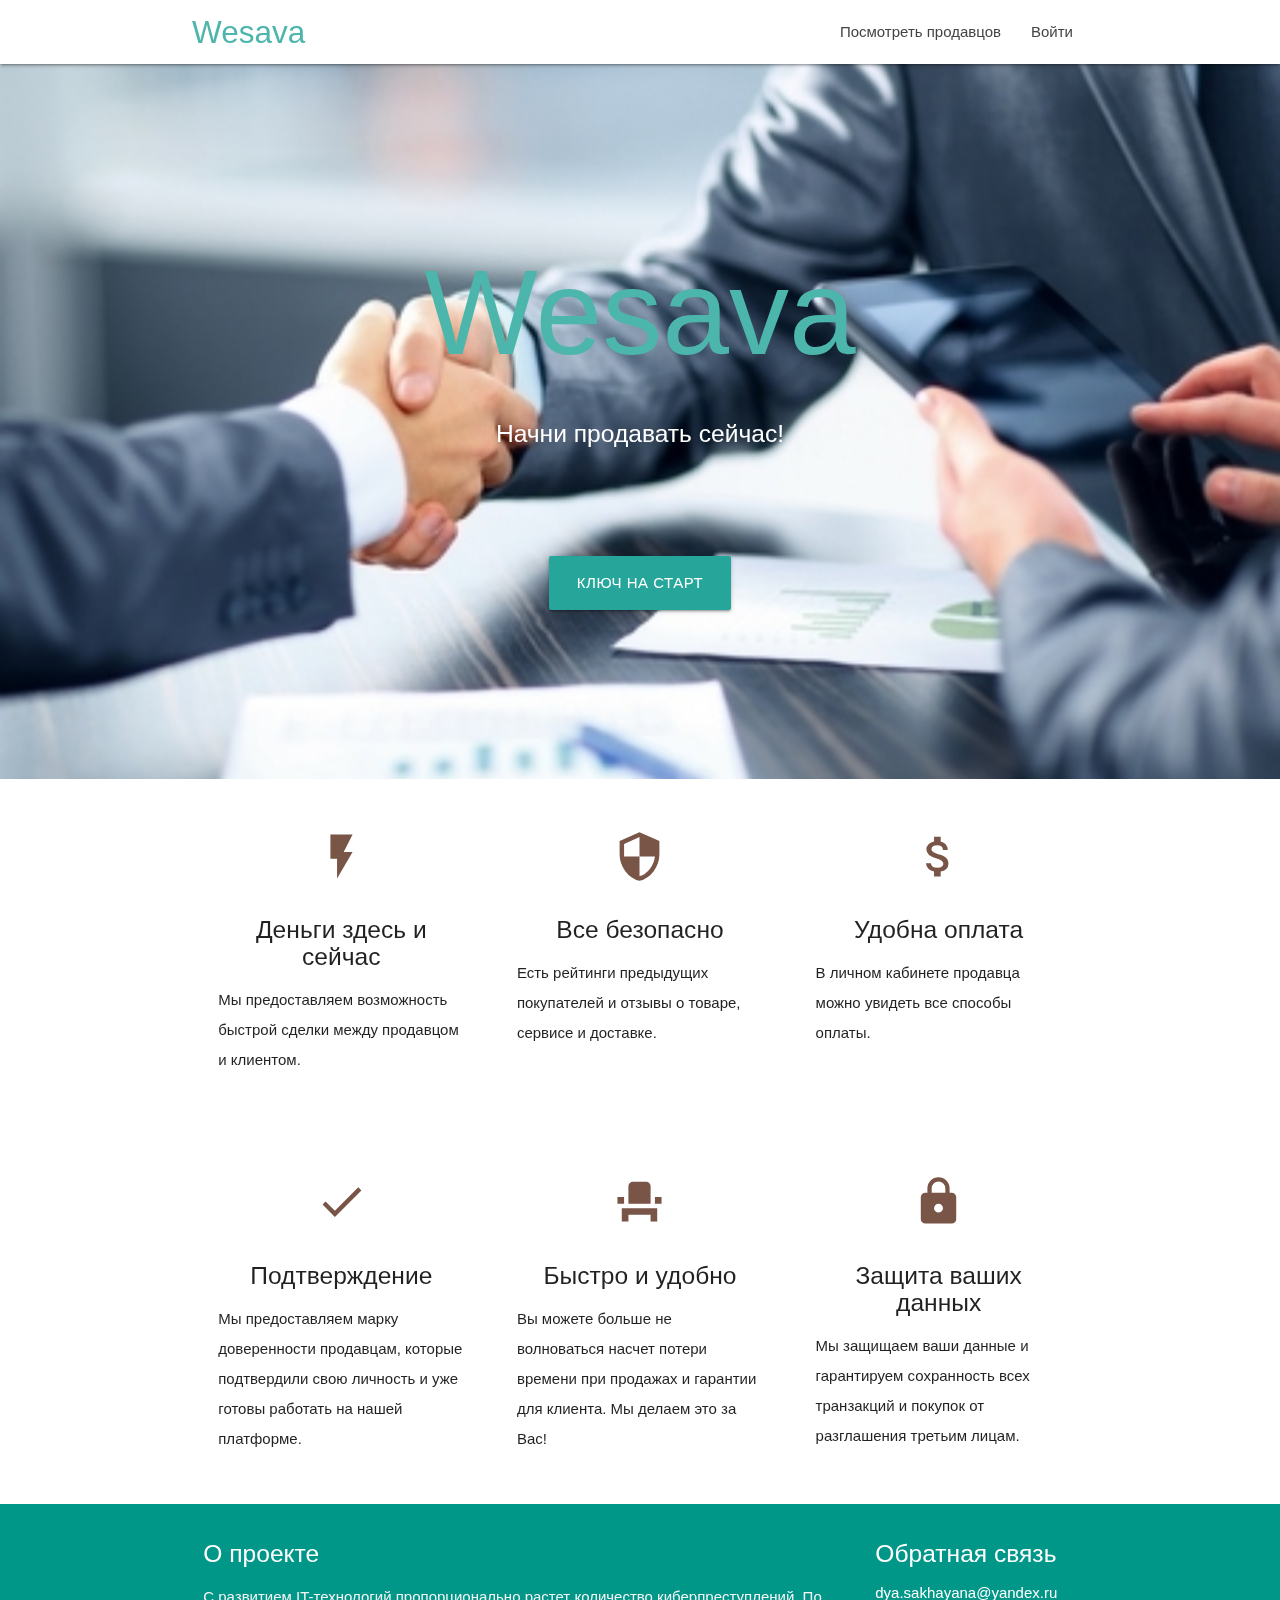
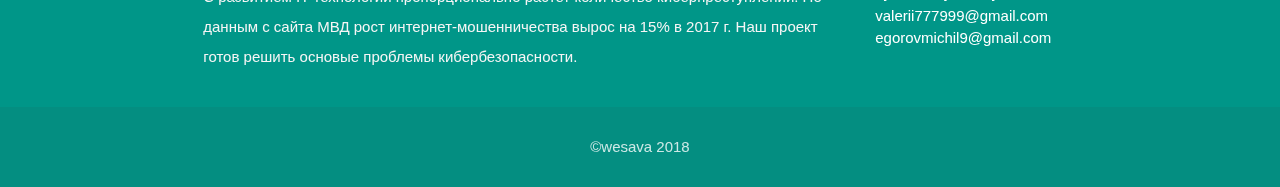
<file: index.html>
<!DOCTYPE html>
<html>

	<head>
		<meta http-equiv="Content-Type" content="text/html; charset=UTF-8" />
		<meta name="viewport" content="width=device-width, initial-scale=1" />
		<title>Wesava</title>

		<link href="https://fonts.googleapis.com/icon?family=Material+Icons" rel="stylesheet">
		<link href="css/materialize.css" type="text/css" rel="stylesheet" media="screen,projection" />
		<link href="css/style.css" type="text/css" rel="stylesheet" media="screen,projection" />
		<script type="text/javascript" src="js/jquery.min.js"></script>
		<script type="text/javascript" src="js/jquery.alton.min.js"></script>
		<script type="text/javascript" src="js/materialize.min.js"></script>
	</head>

	<body>
		<header>
			<nav class="white" role="navigation">
				<div class="nav-wrapper container">
					<a id="logo-container" href="index.html" class="brand-logo" style="color: #4db6ac;">Wesava</a>
					<ul class="right hide-on-med-and-down">
						<li><a href="shops.html">Посмотреть продавцов</a></li>
						<li><a href="auth.html">Войти</a></li>
					</ul>
				</div>
			</nav>
		</header>
		

		<div id="index-banner" class="parallax-container">
			<div class="section no-pad-bot">
				<div class="container" style="height: 700px; padding: 125px">

					<h1 class="header center teal-text text-lighten-2" style="font-size: 120px;">Wesava</h1>

					<div class="row center" style="margin-top: 0px;">
						<h5 class="header col s12 light white-text">Начни продавать сейчас!</h5>
					</div>

					<div class="row center" style="margin-top: 100px;">
						<a href="registry.html" id="download-button" class="btn-large waves-effect waves-light teal lighten-1 valign-wrapper">Ключ на старт</a>
					</div>

					<br><br>
				</div>
			</div>
			<div class="parallax">
				<img src="imgs/logoOfSoho.jpg" alt="Unsplashed background img 1">
			</div>
		</div>

		<div class="container">
			<div class="section">
				<div class="row">
					<div class="col s12 m4">
						<div class="icon-block">
							<h2 class="center brown-text"><i class="material-icons">flash_on</i></h2>
							<h5 class="center">Деньги здесь и сейчас</h5>


							<p class="light">Мы предоставляем возможность быстрой сделки между продавцом и клиентом.</p>
						</div>
					</div>

					<div class="col s12 m4">
						<div class="icon-block">
							<h2 class="center brown-text"><i class="material-icons">security</i></h2>
							<h5 class="center">Все безопасно</h5>
							<p class="light">Есть рейтинги предыдущих покупателей и отзывы о товаре, сервисе и доставке.</p>
						</div>
					</div>

					<div class="col s12 m4">
						<div class="icon-block">
							<h2 class="center brown-text"><i class="material-icons">attach_money</i></h2>
							<h5 class="center">Удобна оплата</h5>
							<p class="light">В личном кабинете продавца можно увидеть все способы оплаты.</p>
						</div>
					</div>
				</div>
			</div>
		</div>

		<div class="container">
			<div class="section">
				<div class="row">
					<div class="col s12 m4">
						<div class="icon-block">
							<h2 class="center brown-text"><i class="material-icons">done</i></h2>
							<h5 class="center">Подтверждение</h5>

							<p class="light">Мы предоставляем марку доверенности продавцам, которые подтвердили свою личность и уже готовы работать на нашей платформе.</p>
						</div>
					</div>

					<div class="col s12 m4">
						<div class="icon-block">
							<h2 class="center brown-text"><i class="material-icons">event_seat</i></h2>
							<h5 class="center">Быстро и удобно</h5>
							<p class="light">Вы можете больше не волноваться насчет потери времени при продажах и гарантии для клиента. Мы делаем это за Вас!</p>
						</div>
					</div>

					<div class="col s12 m4">
						<div class="icon-block">
							<h2 class="center brown-text"><i class="material-icons">https</i></h2>
							<h5 class="center">Защита ваших данных</h5>
							<p class="light">Мы защищаем ваши данные и гарантируем сохранность всех транзакций и покупок от разглашения третьим лицам.</p>
						</div>
					</div>
				</div>
			</div>
		</div>
		<script type="text/javascript">
			$(document).ready(function(){
				$('.parallax').parallax();
			});
		</script>
		<footer class="page-footer teal">
			<div class="container">
				<div class="row">
					<div class="col s9">
						<h5 class="white-text">О проекте</h5>
						<p class="grey-text text-lighten-4">С развитием IT-технологий пропорционально растет количество киберпреступлений. По данным с сайта МВД рост интернет-мошенничества вырос на 15% в 2017 г. Наш проект готов решить основые проблемы кибербезопасности. </p>
					</div>

					<div class="col s3">
						<h5 class="white-text">Обратная связь</h5>
						<ul>
							<li class="white-text">dya.sakhayana@yandex.ru</li>
							<li class="white-text">valerii777999@gmail.com</li>
							<li class="white-text">egorovmichil9@gmail.com</li>
						</ul>
					</div>
				</div>
			</div>

			<div class="footer-copyright">
				<div class="container">
					<p style="text-align: center;"> ©wesava 2018</p>
				</div>
			</div>
		</footer>
	</body>

</html>
</file>
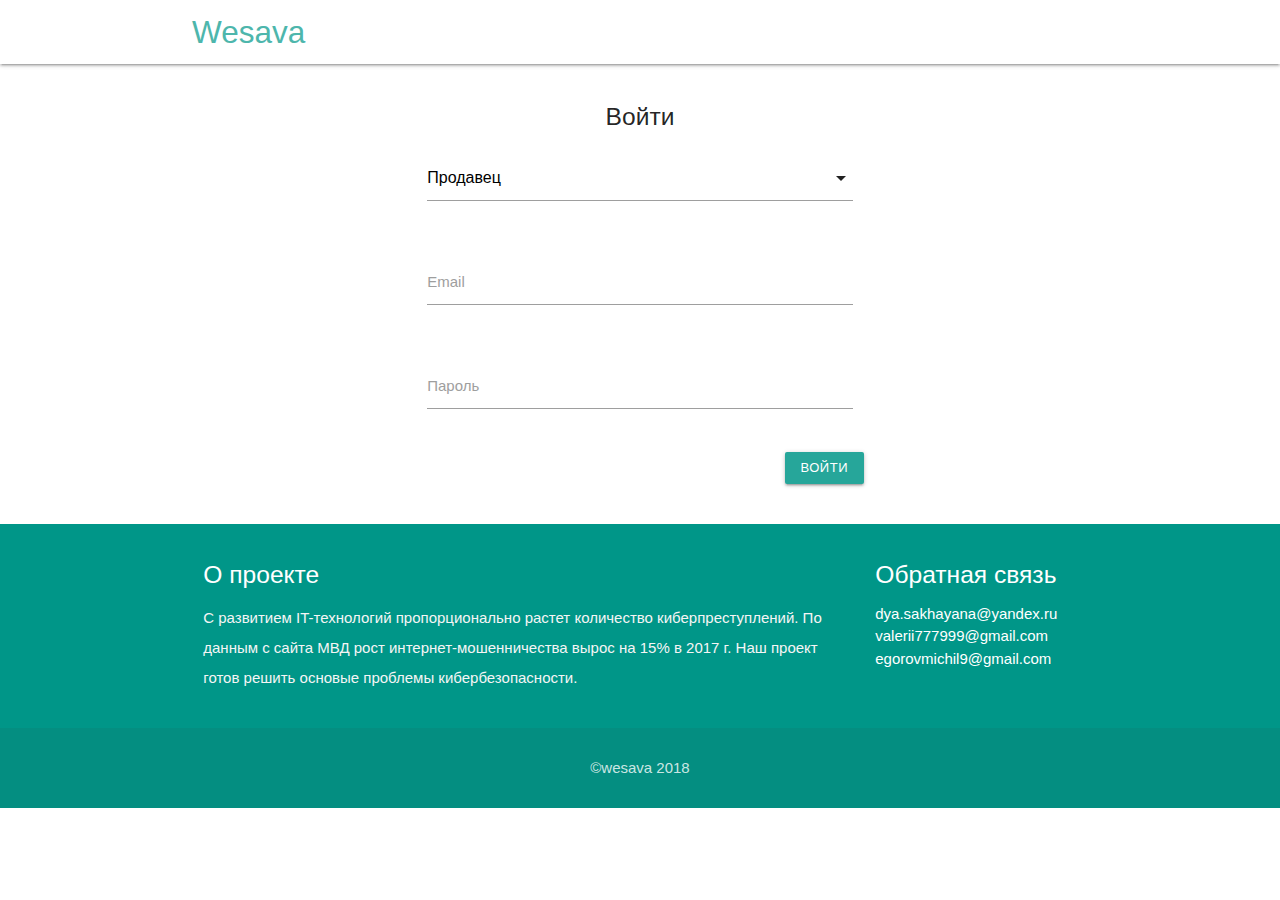
<file: auth.html>
<!DOCTYPE html>
<html>
	<head>
		<meta http-equiv="Content-Type" content="text/html; charset=UTF-8"/>
  		<meta name="viewport" content="width=device-width, initial-scale=1"/>
		<title> Регистрация </title>
		<link href="https://fonts.googleapis.com/icon?family=Material+Icons" rel="stylesheet">
  		<link href="css/materialize.css" type="text/css" rel="stylesheet" media="screen,projection"/>
  		<link href="css/style.css" type="text/css" rel="stylesheet" media="screen,projection"/>
  		<script type="text/javascript" src="js/jquery.min.js"></script>
   		<script type="text/javascript" src="js/materialize.min.js"></script>

  		<style>
  			.input-field label { pointer-events: all; }
  		</style>
	</head>

	<body>
		<nav class="white" role="navigation">
			<div class="nav-wrapper container">
				<a id="logo-container" href="index.html" class="brand-logo" style="color: #4db6ac;">Wesava</a>
			</div>
		</nav>
		<br>
		<div class="container">
			<div class = "row">
				<h5 class="center">Войти</h5>

				<form class = "col offset-s3 s6">
					<div class = "row">
						<div class="input-field col s12">
							<select class="selecter">
								<option value="1">Продавец</option>
								<option value="2">Покупатель</option>
							</select>
						</div>
					</div>

					<div class="row">
						<div class="input-field col s12 ">
							<input class = "active" id="email" type="email" class="validate">
							<label for="email">Email</label>
						</div>
					</div>

					<div class="row">
						<div class="input-field col s12">
				          	<input class = "active" id="password" type="password" class="validate">
				          	<label for="password">Пароль</label>
					    </div>
					</div>
					<div class = "row">
						<div class="Button">
							<a href="soho_profile.html" class="waves-effect waves-light btn-small right logNow">Войти</a>
						</div>
					</div>

				</form>
			</div>
		</div>

		<footer class="page-footer teal">
			<div class="container">
				<div class="row">
					<div class="col s9">
						<h5 class="white-text">О проекте</h5>
						<p class="grey-text text-lighten-4">С развитием IT-технологий пропорционально растет количество киберпреступлений. По данным с сайта МВД рост интернет-мошенничества вырос на 15% в 2017 г. Наш проект готов решить основые проблемы кибербезопасности. </p>
					</div>

					<div class="col s3">
						<h5 class="white-text">Обратная связь</h5>
						<ul>
							<li class="white-text">dya.sakhayana@yandex.ru</li>
							<li class="white-text">valerii777999@gmail.com</li>
							<li class="white-text">egorovmichil9@gmail.com</li>
						</ul>
					</div>
				</div>
			</div>

			<div class="footer-copyright">
				<div class="container">
					<p style="text-align: center;"> ©wesava 2018</p>
				</div>
			</div>
		</footer>
		<script type="text/javascript">
		    $('select').formSelect();
			$( '.selecter' ).change(function() {
			    if($( 'select option:selected' ).text() == 'Покупатель'){

					$('.logNow').attr('href', 'shops.html');

				} else {

					$('.logNow').attr('href', 'soho_profile.html');

				}
			});
   		</script>
	</body>
</html>
</file>
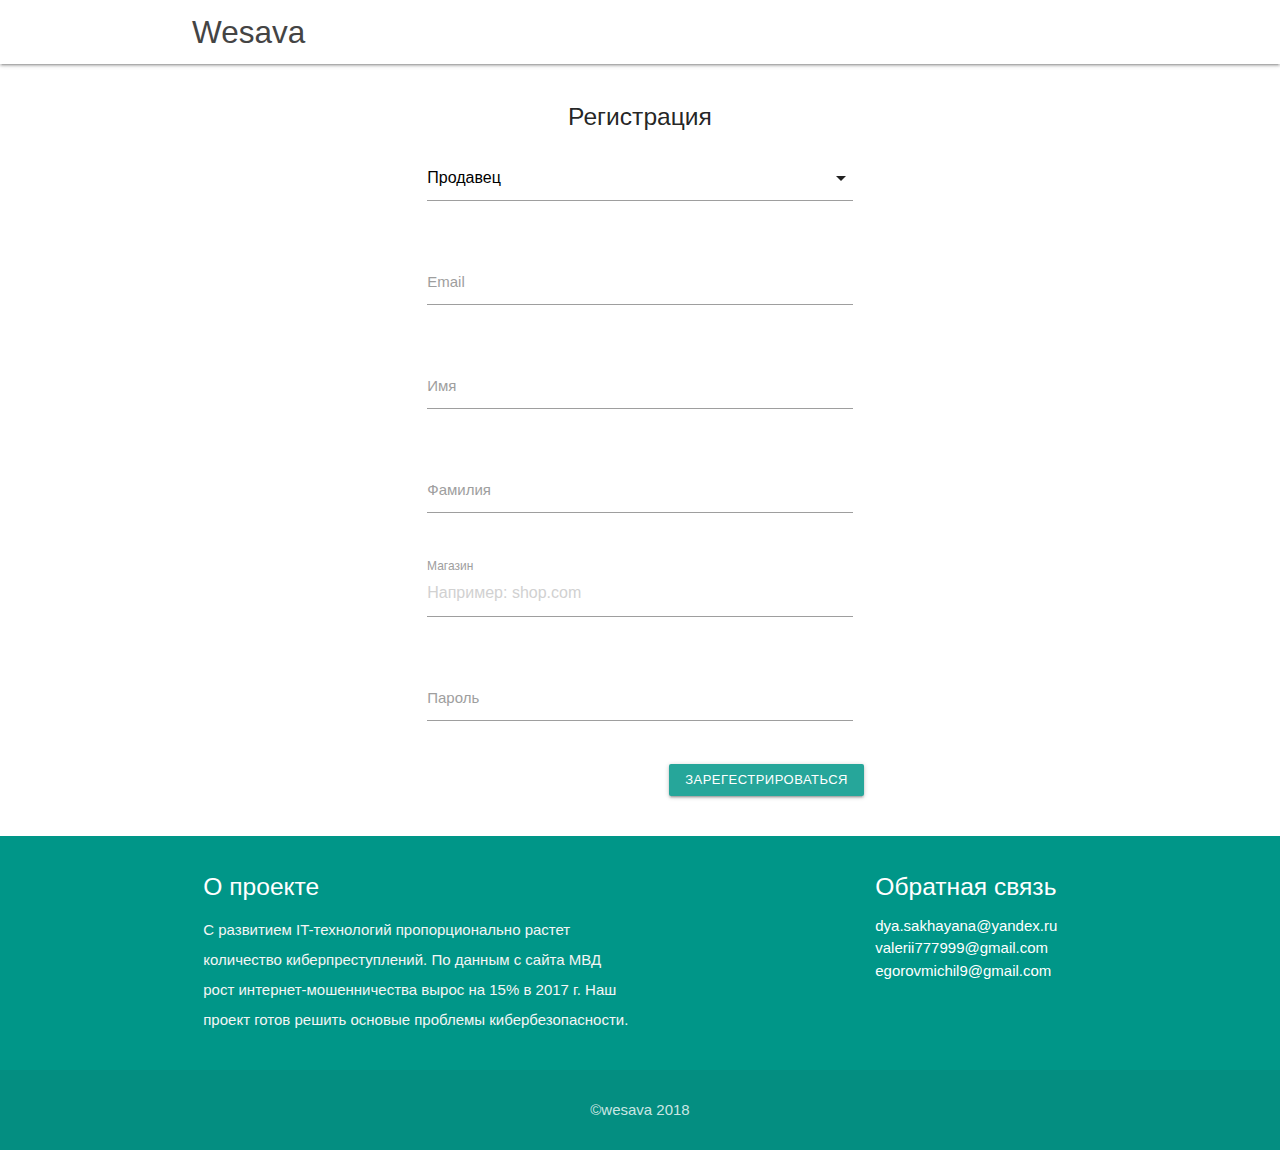
<file: reg.html>
<!DOCTYPE html>
<html>

<head>
	<meta http-equiv="Content-Type" content="text/html; charset=UTF-8" />
	<meta name="viewport" content="width=device-width, initial-scale=1" />
	<title> Регистрация </title>
	<link href="https://fonts.googleapis.com/icon?family=Material+Icons" rel="stylesheet">
	<link href="css/materialize.css" type="text/css" rel="stylesheet" media="screen,projection" />
	<link href="css/style.css" type="text/css" rel="stylesheet" media="screen,projection" />
	<script type="text/javascript" src="js/jquery.min.js"></script>
	<script type="text/javascript" src="js/materialize.min.js"></script>
	<script type="text/javascript">
		$(document).ready(function() {
			$('select').formSelect();
		});
	</script>
</head>

<body>
	<nav class="white" role="navigation">
		<div class="nav-wrapper container">
			<a id="logo-container" href="index.html" class="brand-logo">Wesava</a>
		</div>
	</nav>

	<br>
	<div class="container">
		<div class="row">
			<h5 class="center">Регистрация</h5>

			<form class="col offset-s3 s6">
				<div class="row">
					<div class="input-field col s12">
						<select>
							<option value="1">Продавец</option>
							<option value="2">Покупатель</option>
						</select>
					</div>
				</div>

				<div class="row">
					<div class="input-field col s12 ">
						<input class="active" id="email" type="email" class="validate">
						<label for="email">Email</label>
					</div>
				</div>

				<div class="row">
					<div class="input-field col s12">
						<input class="active" id="first_name" type="text" class="validate">
						<label for="first_name">Имя</label>
					</div>
				</div>

				<div class="row">
					<div class="input-field col s12">
						<input class="active" id="last_name" type="text" class="validate">
						<label for="last_name">Фамилия</label>
					</div>
				</div>

				<div class="row">
					<div class="input-field col s12">
						<input placeholder="Например: shop.com" class="active" id="shop" type="text" class="validate">
						<label for="last_name">Магазин</label>
					</div>
				</div>

				<div class="row">
					<div class="input-field col s12">
						<input class="active" id="password" type="password" class="validate">
						<label for="password">Пароль</label>
					</div>
				</div>
				<div class="row">
					<div class="Button">
						<a href="soho_profile.html" class="waves-effect waves-light btn-small right">Зарегестрироваться</a>
					</div>
				</div>


			</form>
		</div>
	</div>
	<footer class="page-footer teal">
		<div class="container">
			<div class="row">
				<div class="col l6 s12">
					<h5 class="white-text">О проекте</h5>
					<p class="grey-text text-lighten-4">С развитием IT-технологий пропорционально растет количество киберпреступлений. По данным с сайта МВД рост интернет-мошенничества вырос на 15% в 2017 г. Наш проект готов решить основые проблемы кибербезопасности. </p>


				</div>

				<div class="col offset-s3 s3">
					<h5 class="white-text">Обратная связь</h5>
					<ul>
						<li class="white-text">dya.sakhayana@yandex.ru</li>
						<li class="white-text">valerii777999@gmail.com</li>
						<li class="white-text">egorovmichil9@gmail.com</li>
					</ul>
				</div>
			</div>

		</div>
		<div class="footer-copyright">
			<div class="container">
				<p style="text-align: center;"> ©wesava 2018</p>
			</div>
		</div>
	</footer>
</body>

</html>
</file>
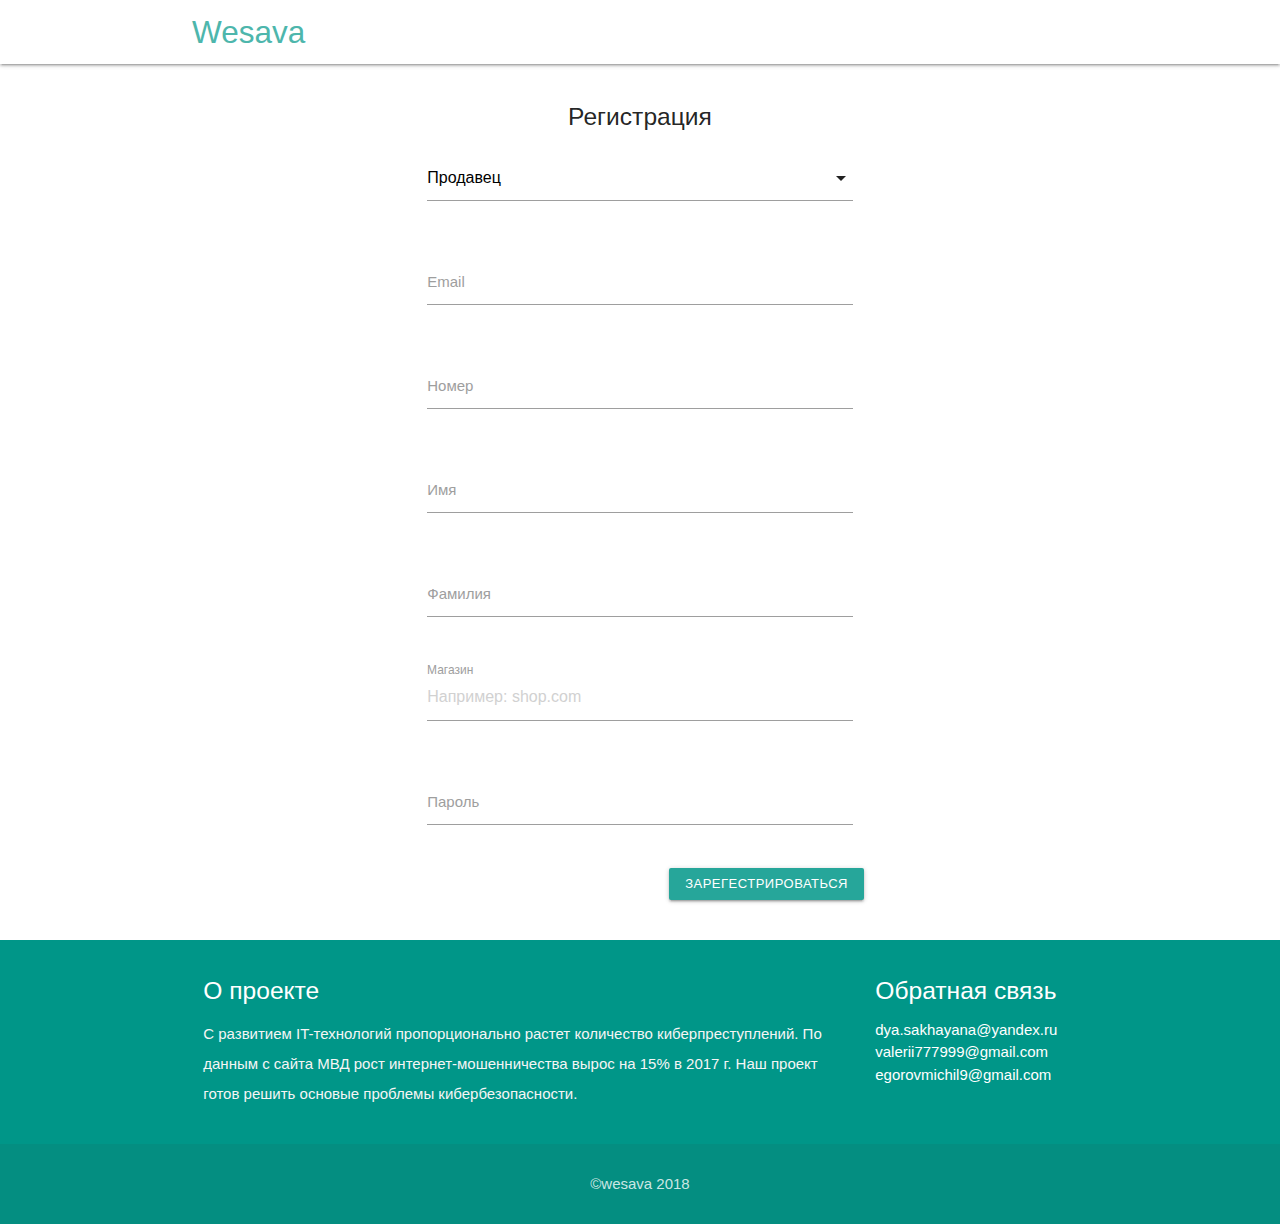
<file: registry.html>
<!DOCTYPE html>
<html>

<head>
	<meta http-equiv="Content-Type" content="text/html; charset=UTF-8" />
	<meta name="viewport" content="width=device-width, initial-scale=1" />
	<title> Регистрация </title>
	<link href="https://fonts.googleapis.com/icon?family=Material+Icons" rel="stylesheet">
	<link href="css/materialize.css" type="text/css" rel="stylesheet" media="screen,projection" />
	<link href="css/style.css" type="text/css" rel="stylesheet" media="screen,projection" />
	<script type="text/javascript" src="js/jquery.min.js"></script>
	<script type="text/javascript" src="js/materialize.min.js"></script>
</head>

<body>
	<nav class="white" role="navigation">
		<div class="nav-wrapper container">
			<a id="logo-container" href="index.html" class="brand-logo" style="color: #4db6ac;">Wesava</a>
		</div>
	</nav>

	<br>
	<div class="container">
		<div class="row">
			<h5 class="center">Регистрация</h5>

			<form class="col offset-s3 s6">
				<div class="row">
					<div class="input-field col s12">
						<select class="selecter">
							<option value="1">Продавец</option>
							<option value="2">Покупатель</option>
						</select>
					</div>
				</div>

				<div class="row">
					<div class="input-field col s12 ">
						<input class="active" id="email" type="email" class="validate">
						<label for="email">Email</label>
					</div>
				</div>

				<div class="row">
					<div class="input-field col s12">
						<input class="active" id="num" type="text" class="validate">
						<label for="first_name">Номер</label>
					</div>
				</div>

				<div class="row">
					<div class="input-field col s12">
						<input class="active" id="first_name" type="text" class="validate">
						<label for="first_name">Имя</label>
					</div>
				</div>

				<div class="row">
					<div class="input-field col s12">
						<input class="active" id="last_name" type="text" class="validate">
						<label for="last_name">Фамилия</label>
					</div>
				</div>

				<div class="row forSoho">
					<div class="input-field col s12">
						<input placeholder="Например: shop.com" class="active" id="shop" type="text" class="validate">
						<label for="last_name">Магазин</label>
					</div>
				</div>

				<div class="row">
					<div class="input-field col s12">
						<input class="active" id="password" type="password" class="validate">
						<label for="password">Пароль</label>
					</div>
				</div>
				<div class="row">
					<div class="Button">
						<a href="soho_profile.html" class="waves-effect waves-light btn-small right regNow">Зарегестрироваться</a>
					</div>
				</div>


			</form>
		</div>
	</div>
	<footer class="page-footer teal">
		<div class="container">
			<div class="row">
				<div class="col s9">
					<h5 class="white-text">О проекте</h5>
					<p class="grey-text text-lighten-4">С развитием IT-технологий пропорционально растет количество киберпреступлений. По данным с сайта МВД рост интернет-мошенничества вырос на 15% в 2017 г. Наш проект готов решить основые проблемы кибербезопасности. </p>
				</div>

				<div class="col s3">
					<h5 class="white-text">Обратная связь</h5>
					<ul>
						<li class="white-text">dya.sakhayana@yandex.ru</li>
						<li class="white-text">valerii777999@gmail.com</li>
						<li class="white-text">egorovmichil9@gmail.com</li>
					</ul>
				</div>
			</div>
		</div>

		<div class="footer-copyright">
			<div class="container">
				<p style="text-align: center;"> ©wesava 2018</p>
			</div>
		</div>
	</footer>



	<script type="text/javascript">

		$('select').formSelect();

		$( '.selecter' ).change(function() {
		    if($( 'select option:selected' ).text() == 'Покупатель'){

				$('.forSoho').css('display', 'none');
				$('.regNow').attr('href', 'eshoper_profile.html');

			} else {

				$('.forSoho').css('display', 'block');
				$('.regNow').attr('href', 'soho_profile.html');

			}
		});

		$('.regNow').click(function(){

			localStorage.setItem('shop',$('#shop').val());
			localStorage.setItem('first_name',$('#first_name').val());
			localStorage.setItem('last_name',$('#last_name').val());
			localStorage.setItem('email',$('#email').val());
			localStorage.setItem('num',$('#num').val());

		});

	</script>

</body>

</html>
</file>
<file: css/style.css>
/* Custom Stylesheet */
/**
 * Use this file to override Materialize files so you can update
 * the core Materialize files in the future
 *
 * Made By MaterializeCSS.com
 */

nav ul a,
nav .brand-logo {
  color: #444;
}

p {
  line-height: 2rem;
}

.sidenav-trigger {
  color: #26a69a;
}

.parallax-container {
  min-height: 380px;
  line-height: 0;
  height: auto;
  color: rgba(255,255,255,.9);
}
  .parallax-container .section {
    width: 100%;
  }

@media only screen and (max-width : 992px) {
  .parallax-container .section {
    position: absolute;
    top: 40%;
  }
  #index-banner .section {
    top: 10%;
  }
}

@media only screen and (max-width : 600px) {
  #index-banner .section {
    top: 0;
  }
}

.icon-block {
  padding: 0 15px;
}
.icon-block .material-icons {
  font-size: inherit;
}

footer.page-footer {
  margin: 0;
}

.infoblock{

    font-family: mirror;

}






//Службы

.clearFix{

    clear: both;

}


//fonts

@font-face {
    font-family: 'mirror';
    src: url('../fonts/mirror.otf');
}

@font-face {
    font-family: 'aksol';
    src: url('../fonts/aksol.ttf');
}

@font-face {
    font-family: 'din';
    src: url('../fonts/din.ttf');
}

@font-face {
    font-family: 'bp';
    src: url('../fonts/bp.otf');
}
</file>
